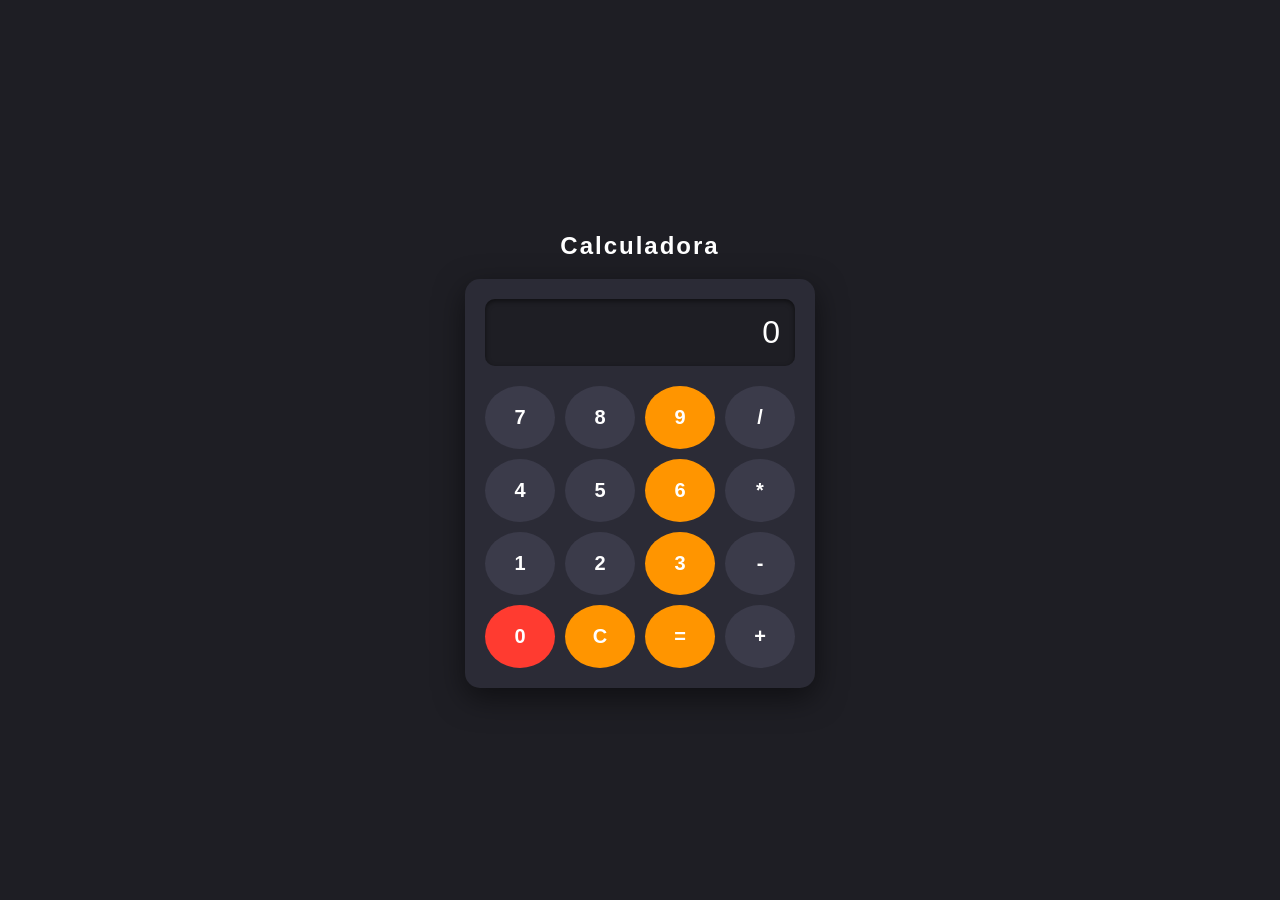
<file: calculadora/index.html>
<!DOCTYPE html>
<html lang="es-CO">
<head>
    <meta charset="UTF-8">
    <meta name="viewport" content="width=device-width, initial-scale=1.0">
    <title>Calculadora</title>
    <link rel="stylesheet" href="style_calculadora.css">
</head>
<body>
    <h2>Calculadora</h2>

    <!-- Contenedor principal: aquí se captura todo con delegación de eventos -->
    <div class="calculadora" id="calculadora">
        <div id="pantalla">0</div>

        <button>7</button>
        <button>8</button>
        <button>9</button>
        <button>/</button>

        <button>4</button>
        <button>5</button>
        <button>6</button>
        <button>*</button>

        <button>1</button>
        <button>2</button>
        <button>3</button>
        <button>-</button>

        <button>0</button>
        <button>C</button>
        <button>=</button>
        <button>+</button>
    </div>

    <script src="script_calculadora.js"></script>
</body>
</html>
</file>
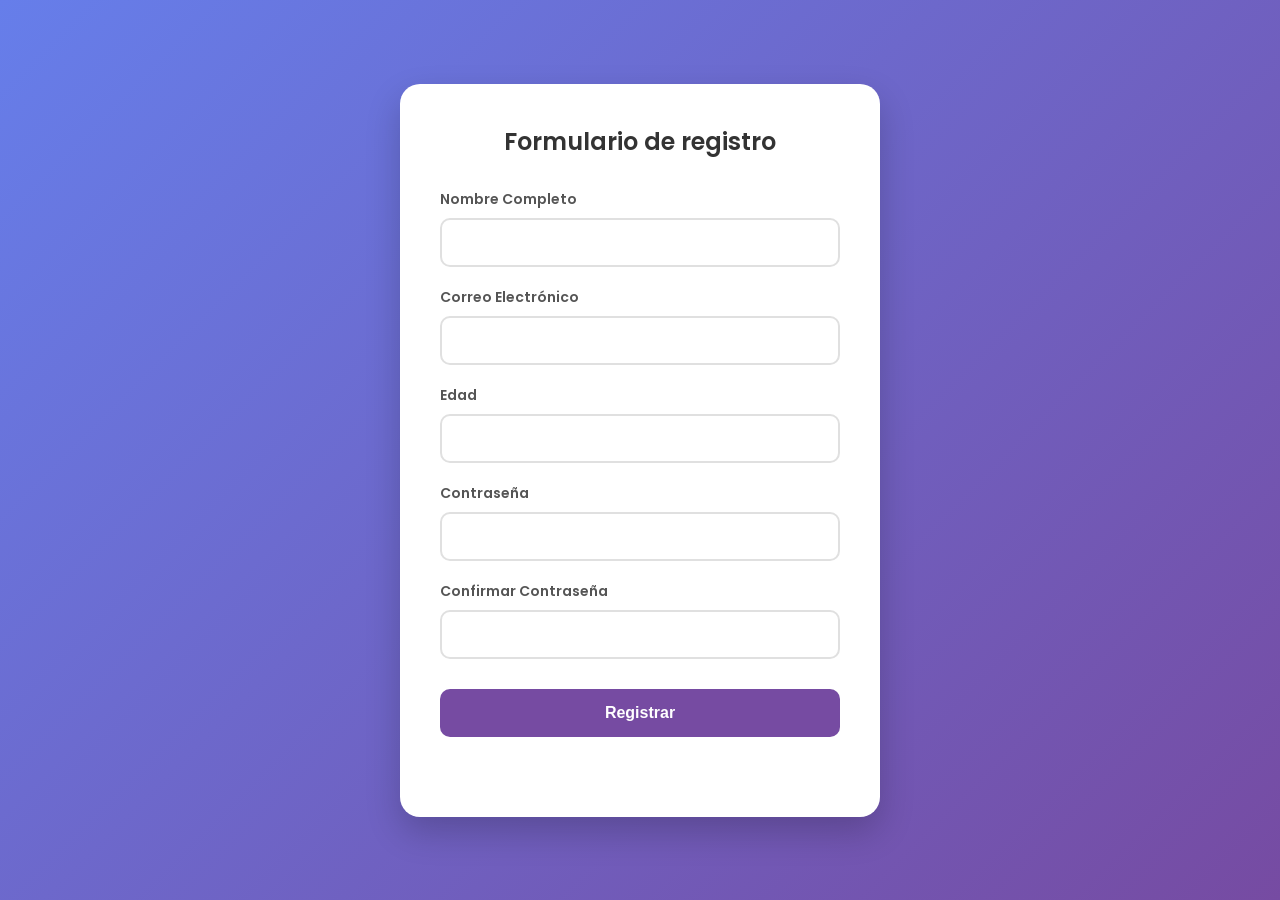
<file: formulario/index.html>
<!DOCTYPE html>
<html lang="es-CO">
<head>
    <meta charset="UTF-8">
    <meta name="viewport" content="width=device-width, initial-scale=1.0">
    <title>Validando formularios</title>
    <link rel="stylesheet" href="style_formulario.css">
</head>
<body>
    <div class="contenedor">
        <h2>Formulario de registro</h2>

        <form id="formRegistro" action="registrar.php" novalidate>
            <div class="grupo">
                <label for="nombre">Nombre Completo</label>
                <input type="text" id="nombre" name="nombre">
                <div id="errorNombre"></div>
            </div>

            <div class="grupo">
                <label for="correo">Correo Electrónico</label>
                <input type="text" id="correo" name="correo">
                <div id="errorCorreo"></div>
            </div>

            <div class="grupo">
                <label for="edad">Edad</label>
                <input type="text" id="edad" name="edad">
                <div id="errorEdad"></div>
            </div>

            <div class="grupo">
                <label for="password">Contraseña</label>
                <input type="password" id="password" name="password">
                <div id="errorPassword"></div>
            </div>

            <div class="grupo">
                <label for="confirmar">Confirmar Contraseña</label>
                <input type="password" id="confirmar" name="confirmar">
                <div id="errorConfirmar"></div>
            </div>

            <button type="submit">Registrar</button>
        </form>

        <div id="mensajeGeneral"></div>
    </div>

    <script src="script.js"></script>
</body>
</html>
</file>
<file: calculadora/style_calculadora.css>
/* Fondo de la página */
body {
  background-color: #1e1e24;
  display: flex;
  flex-direction: column;
  align-items: center;
  justify-content: center;
  min-height: 100vh;
  margin: 0;
  font-family: 'Segoe UI', Tahoma, Geneva, Verdana, sans-serif;
}

h2 {
  color: white;
  letter-spacing: 2px;
}

/* Contenedor de la calculadora */
.calculadora {
  display: inline-grid;
  grid-template-columns: repeat(4, 70px);
  gap: 10px;
  background-color: #2b2b36;
  padding: 20px;
  border-radius: 15px;
  box-shadow: 0 10px 30px rgba(0, 0, 0, 0.5);
}

/* Pantalla */
#pantalla {
  grid-column: span 4;
  background-color: #1e1e24;
  color: #fff;
  padding: 15px;
  font-size: 32px;
  text-align: right;
  border-radius: 10px;
  margin-bottom: 10px;
  box-shadow: inset 0 2px 5px rgba(0,0,0,0.5);
  overflow-x: auto;
}

/* Estilo base de los botones */
button {
  padding: 20px;
  font-size: 20px;
  font-weight: bold;
  color: white;
  background-color: #3b3b4a;
  border: none;
  border-radius: 50%; /* Botones redondos */
  cursor: pointer;
  transition: all 0.2s ease; /* Animación suave */
}

/* Efecto al pasar el mouse */
button:hover {
  background-color: #4a4a5e;
  transform: scale(1.05); /* Se hace un poquito más grande */
}

/* Efecto al hacer clic */
button:active {
  transform: scale(0.95);
}

/* Colores para operadores (+ - * /) y el botón = */
button:nth-child(4n), button:nth-child(15) {
  background-color: #ff9500; /* Naranja tipo iOS */
  color: white;
}

button:nth-child(4n):hover, button:nth-child(15):hover {
  background-color: #ffaa33;
}

/* Color especial para el botón C */
button:nth-child(14) {
  background-color: #ff3b30; /* Rojo */
}

button:nth-child(14):hover {
  background-color: #ff5c53;
}
</file>
<file: formulario/style_formulario.css>
@import url('https://fonts.googleapis.com/css2?family=Poppins:wght@300;400;600&display=swap');

body {
  font-family: 'Poppins', sans-serif;
  background: linear-gradient(135deg, #667eea 0%, #764ba2 100%);
  margin: 0;
  padding: 0;
  min-height: 100vh;
  display: flex;
  align-items: center;
  justify-content: center;
}

.contenedor {
  width: 100%;
  max-width: 400px;
  background: white;
  padding: 40px;
  border-radius: 20px;
  box-shadow: 0 15px 35px rgba(0, 0, 0, 0.2);
}

h2 {
  text-align: center;
  color: #333;
  margin-top: 0;
  margin-bottom: 30px;
  font-weight: 600;
}

.grupo {
  margin-bottom: 20px;
}

label {
  display: block;
  margin-bottom: 8px;
  color: #555;
  font-weight: 600;
  font-size: 14px;
}

input {
  width: 100%;
  padding: 12px 15px;
  border: 2px solid #e0e0e0;
  border-radius: 10px;
  box-sizing: border-box;
  font-family: 'Poppins', sans-serif;
  font-size: 14px;
  transition: all 0.3s ease;
  outline: none;
}

input:focus {
  border-color: #764ba2;
  box-shadow: 0 0 8px rgba(118, 75, 162, 0.2);
}

/* Mensajes de error y éxito */
.error {
  color: #e74c3c;
  font-size: 12px;
  margin-top: 5px;
  font-weight: 600;
}

.correcto {
  color: #2ecc71;
  font-size: 12px;
  margin-top: 5px;
  font-weight: 600;
}

/* Clases que aplica tu JS */
.invalido {
  border-color: #e74c3c;
  background-color: #fdf2f2;
}

.valido {
  border-color: #2ecc71;
  background-color: #f2fcf5;
}

/* Botón */
button {
  width: 100%;
  padding: 15px;
  background: #764ba2;
  color: white;
  border: none;
  border-radius: 10px;
  font-size: 16px;
  font-weight: 600;
  cursor: pointer;
  transition: background 0.3s ease, transform 0.2s ease;
  margin-top: 10px;
}

button:hover {
  background: #5a387d;
  transform: translateY(-2px);
}

button:active {
  transform: translateY(0);
}

#mensajeGeneral {
  text-align: center;
  margin-top: 20px;
  font-weight: 600;
  padding: 10px;
  border-radius: 8px;
}

#mensajeGeneral.error {
  background-color: #fdf2f2;
  color: #e74c3c;
}

#mensajeGeneral.correcto {
  background-color: #f2fcf5;
  color: #2ecc71;
}
</file>
